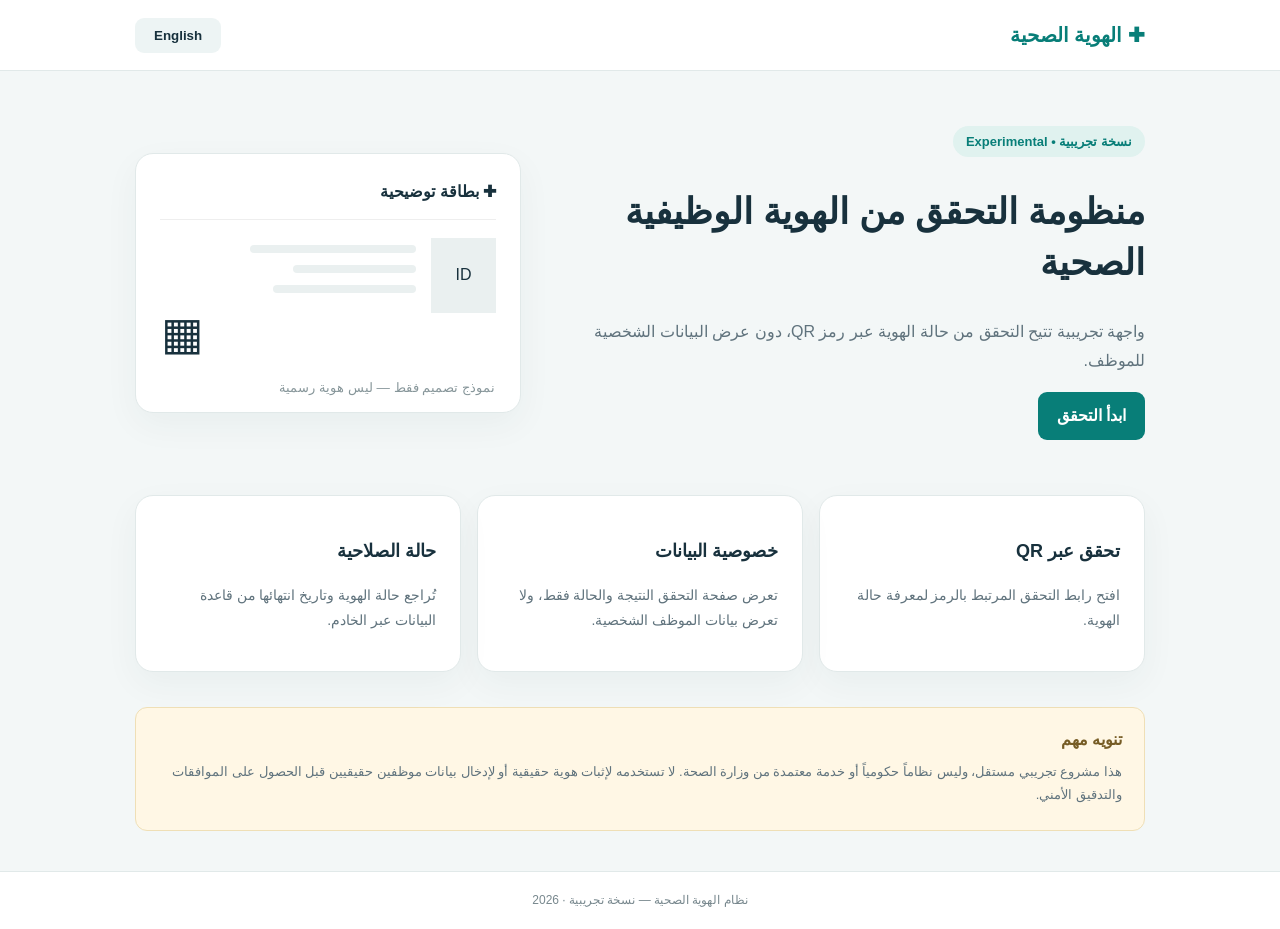
<file: index.html>
<!doctype html>
<html lang="ar" dir="rtl"><head><meta charset="utf-8"><meta name="viewport" content="width=device-width,initial-scale=1"><title>نظام الهوية الصحية التجريبي</title><link rel="stylesheet" href="style.css"></head>
<body><header><div class="nav"><a class="brand" href="index.html">✚ الهوية الصحية</a><button id="langBtn" class="btn light">English</button></div></header>
<main><section class="hero"><div><span class="tag" data-i18n="tag">نسخة تجريبية • Experimental</span><h1 data-i18n="title">منظومة التحقق من الهوية الوظيفية الصحية</h1><p data-i18n="intro">واجهة تجريبية تتيح التحقق من حالة الهوية عبر رمز QR، دون عرض البيانات الشخصية للموظف.</p><a class="btn" href="verify.html" data-i18n="verify">ابدأ التحقق</a></div><div class="sample"><div class="samplehead">✚ بطاقة توضيحية</div><div class="photo">ID</div><div class="lines"><i></i><i></i><i></i></div><div class="qr">▦</div><small>نموذج تصميم فقط — ليس هوية رسمية</small></div></section>
<section class="cards"><article><h2 data-i18n="f1">تحقق عبر QR</h2><p data-i18n="p1">افتح رابط التحقق المرتبط بالرمز لمعرفة حالة الهوية.</p></article><article><h2 data-i18n="f2">خصوصية البيانات</h2><p data-i18n="p2">تعرض صفحة التحقق النتيجة والحالة فقط، ولا تعرض بيانات الموظف الشخصية.</p></article><article><h2 data-i18n="f3">حالة الصلاحية</h2><p data-i18n="p3">تُراجع حالة الهوية وتاريخ انتهائها من قاعدة البيانات عبر الخادم.</p></article></section>
<section class="notice"><b data-i18n="warning">تنويه مهم</b><p data-i18n="warningText">هذا مشروع تجريبي مستقل، وليس نظاماً حكومياً أو خدمة معتمدة من وزارة الصحة. لا تستخدمه لإثبات هوية حقيقية أو لإدخال بيانات موظفين حقيقيين قبل الحصول على الموافقات والتدقيق الأمني.</p></section></main>
<footer>نظام الهوية الصحية — نسخة تجريبية · <span id="year"></span></footer><script src="app.js"></script></body></html>
</file>
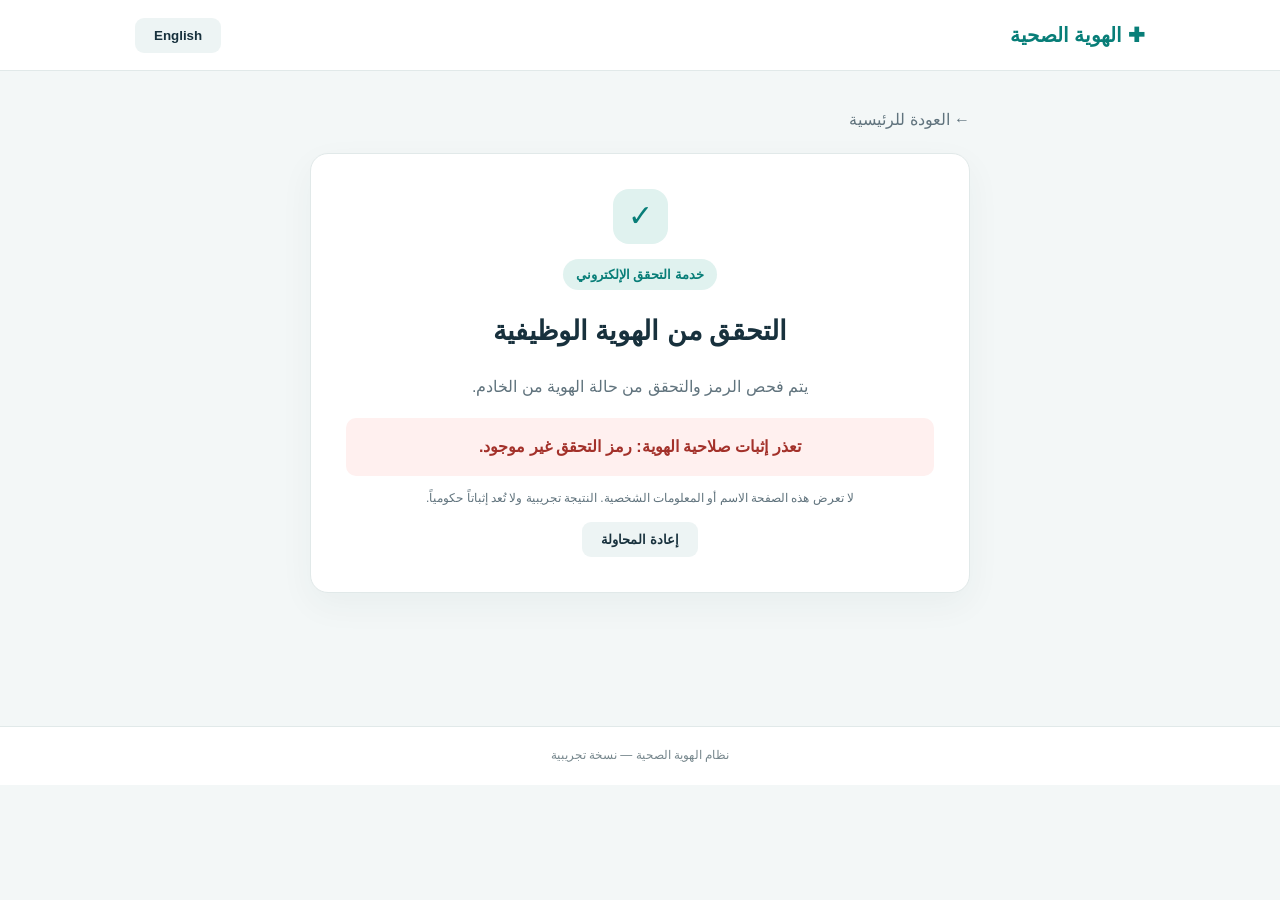
<file: verify.html>
<!doctype html>
<html lang="ar" dir="rtl"><head><meta charset="utf-8"><meta name="viewport" content="width=device-width,initial-scale=1"><title>التحقق من الهوية</title><link rel="stylesheet" href="style.css"></head>
<body><header><div class="nav"><a class="brand" href="index.html">✚ الهوية الصحية</a><button id="langBtn" class="btn light">English</button></div></header>
<main class="verify"><a href="index.html">← العودة للرئيسية</a><section class="panel"><div class="symbol">✓</div><span class="tag">خدمة التحقق الإلكتروني</span><h1>التحقق من الهوية الوظيفية</h1><p>يتم فحص الرمز والتحقق من حالة الهوية من الخادم.</p><div id="result" class="result">جارٍ التحقق...</div><p class="small">لا تعرض هذه الصفحة الاسم أو المعلومات الشخصية. النتيجة تجريبية ولا تُعد إثباتاً حكومياً.</p><button id="retry" class="btn light hidden">إعادة المحاولة</button></section></main>
<footer>نظام الهوية الصحية — نسخة تجريبية</footer>
<script>
const ENDPOINT="https://xvwnkgutstkzaalbzyvi.supabase.co/functions/v1/verify-identity";
// ضع هنا مفتاح Supabase Publishable/anon العام فقط. ممنوع وضع service_role أو secret key.
const PUBLIC_KEY="sb_publishable_Ncyt-vd0cYpqHH5t6kBZCQ_LG6Cio4t";
const result=document.getElementById("result"), retry=document.getElementById("retry");
async function verify(){
 retry.classList.add("hidden"); result.className="result"; result.textContent="جارٍ التحقق...";
 const token=new URLSearchParams(location.search).get("token");
 if(!token){result.classList.add("bad");result.textContent="تعذر إثبات صلاحية الهوية: رمز التحقق غير موجود.";retry.classList.remove("hidden");return;}
 if(PUBLIC_KEY.startsWith("PASTE_")){result.classList.add("warn");result.textContent="لم تتم تهيئة مفتاح الاتصال العام بعد.";return;}
 try{
  const r=await fetch(ENDPOINT,{method:"POST",headers:{"Content-Type":"application/json","apikey":PUBLIC_KEY},body:JSON.stringify({token})});
  const d=await r.json();
  if(r.ok&&d.valid===true&&d.status==="active"){result.classList.add("good");result.textContent="الهوية صالحة حسب سجل النظام التجريبي.";}
  else if(d.status==="suspended"){result.classList.add("warn");result.textContent="الهوية موقوفة.";}
  else if(d.status==="expired"){result.classList.add("warn");result.textContent="انتهت صلاحية الهوية.";}
  else{result.classList.add("bad");result.textContent="تعذر إثبات صلاحية الهوية. الرمز غير معروف أو غير صالح.";}
 }catch(e){result.classList.add("bad");result.textContent="تعذر إكمال التحقق حالياً. حاول لاحقاً.";}
 retry.classList.remove("hidden");
}
retry.addEventListener("click",verify);document.getElementById("langBtn").addEventListener("click",()=>alert("سنفعّل الترجمة الكاملة في الخطوة التالية."));verify();
</script></body></html>
</file>
<file: style.css>
*{box-sizing:border-box}body{margin:0;background:#f3f7f7;color:#18313d;font-family:Tahoma,Arial,sans-serif;line-height:1.8}header{background:white;border-bottom:1px solid #e1e9e9}.nav{max-width:1050px;margin:auto;height:70px;padding:0 20px;display:flex;align-items:center;justify-content:space-between}.brand{font-weight:bold;font-size:20px;color:#087e78;text-decoration:none}.hero{max-width:1050px;margin:55px auto;padding:0 20px;display:grid;grid-template-columns:1.2fr .8fr;gap:45px;align-items:center}.tag{display:inline-block;background:#e0f2ef;color:#087e78;border-radius:30px;padding:4px 13px;font-size:13px;font-weight:bold}h1{font-size:36px;line-height:1.4}p{color:#60737d}.btn{display:inline-block;border:0;border-radius:9px;background:#087e78;color:white;padding:10px 19px;text-decoration:none;font-weight:bold;cursor:pointer}.light{background:#edf4f4;color:#18313d}.sample,.panel,article{background:white;border:1px solid #e1e9e9;border-radius:18px;padding:24px;box-shadow:0 12px 35px #173b480c}.sample{height:260px;position:relative}.samplehead{font-weight:bold;border-bottom:1px solid #eee;padding-bottom:12px}.photo{float:right;background:#eaf0f0;width:65px;height:75px;margin:18px 0 0 15px;display:grid;place-items:center}.lines{padding-top:25px;display:grid;gap:12px}.lines i{height:8px;background:#eaf0f0;border-radius:8px;width:65%}.lines i:nth-child(2){width:48%}.lines i:nth-child(3){width:56%}.qr{position:absolute;bottom:38px;left:25px;font-size:45px}.sample small{position:absolute;bottom:12px;right:25px;color:#87969a}.cards{max-width:1050px;margin:0 auto 35px;padding:0 20px;display:grid;grid-template-columns:repeat(3,1fr);gap:16px}.cards h2{font-size:18px}.cards p{font-size:14px}.notice{max-width:1010px;margin:0 auto 40px;padding:18px 22px;background:#fff7e5;border:1px solid #efdfb6;border-radius:12px;color:#765c25}.notice p{margin:5px 0;font-size:13px}footer{text-align:center;background:white;border-top:1px solid #e1e9e9;padding:18px;color:#78888e;font-size:12px}.verify{max-width:700px;margin:35px auto;padding:0 20px;min-height:65vh}.verify>a{color:#60737d;text-decoration:none}.panel{text-align:center;margin-top:18px;padding:35px}.symbol{margin:auto auto 15px;width:55px;height:55px;border-radius:16px;background:#e0f2ef;color:#087e78;font-size:30px}.panel h1{font-size:27px}.result{padding:15px;border-radius:10px;background:#f0f4f5;font-weight:bold}.good{background:#e5f6ec;color:#17663b}.bad{background:#fff0ef;color:#a3312a}.warn{background:#fff5dc;color:#805d12}.small{font-size:12px}.hidden{display:none}@media(max-width:700px){.hero{grid-template-columns:1fr;margin:35px auto}.cards{grid-template-columns:1fr}h1{font-size:28px}.panel{padding:22px}}
</file>
